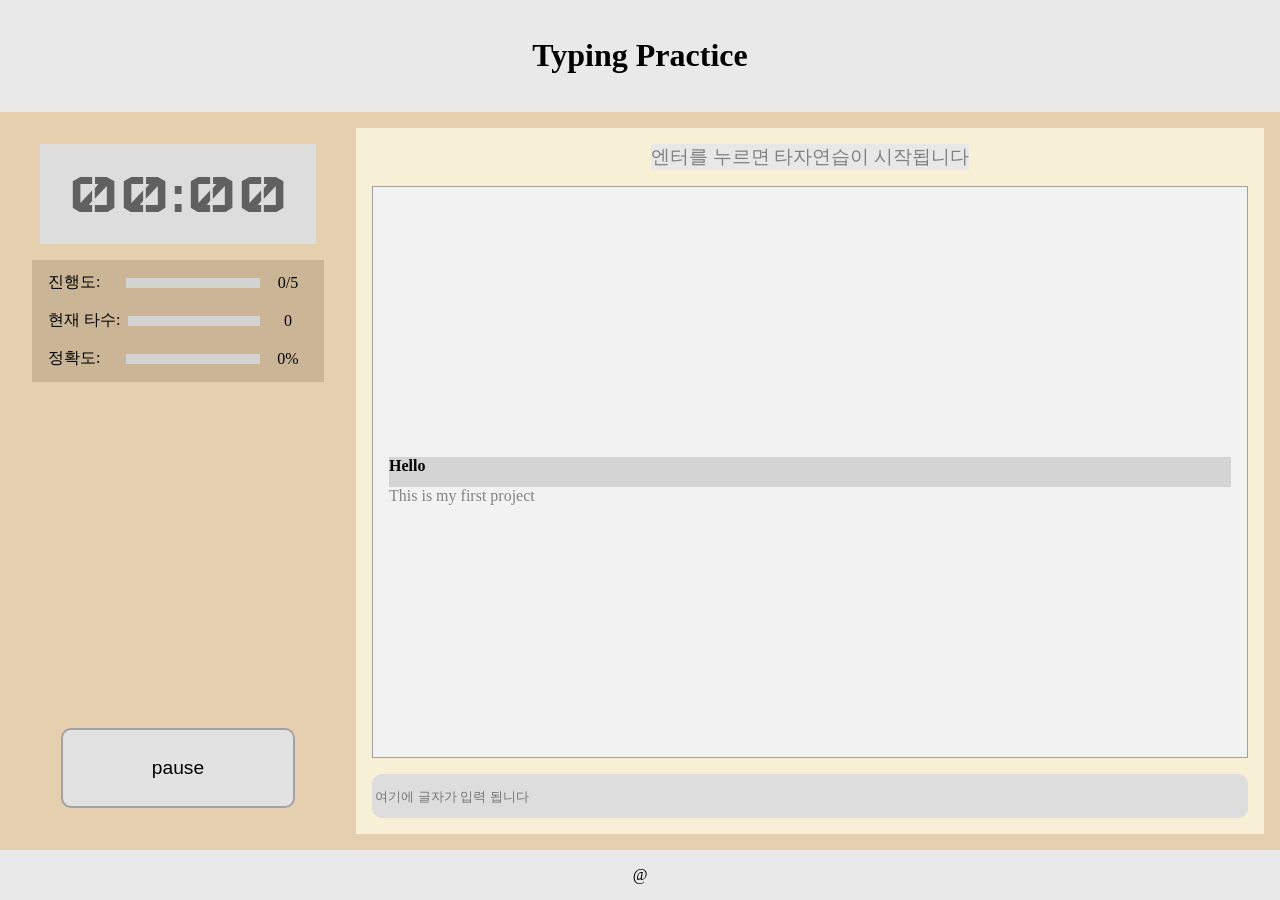
<file: index.html>
<!DOCTYPE html>
<html lang="ko">
<head>
    <meta charset="UTF-8">
    <meta name="viewport" content="width=device-width, initial-scale=1.0">
    <title>Document</title>
    <link rel="stylesheet" href="./style.css">
    <link rel="preconnect" href="https://fonts.googleapis.com">
    <link rel="preconnect" href="https://fonts.gstatic.com" crossorigin>
    <link href="https://fonts.googleapis.com/css2?family=Wallpoet&display=swap" rel="stylesheet">
</head>
<body>
    <header>
        <h1>Typing Practice</h1>
    </header>

    <div id="messageBox">
        <p id="notice"><< NOTICE >></p>
        <p id="messageContent">Hi</p>
        <div id="user_log">
            <p>경과시간:</p>
            <p>타자수:</p>
            <p>정확도:</p>
        </div>
        <div id="buttonsBox">
            <input type="button" value="계속하기" id="continueButton" class="threeButtons">
            <input type="button" value="그만하기" id="quitButton" class="threeButtons">
            <input type="button" value="처음부터" id="restartButton" class="threeButtons">
        </div>
    </div>

    <main>
        <aside class="side-panel">
            <div id="timer">00:00</div>
            <div id="specBox">
                <div class="spec" id="progress">
                    <p style="min-width:70px; background-color: rgb(202, 182, 151);">진행도:</p>
                    <div class="barContainer">
                        <div class="bar" id="proBar"></div>
                    </div>
                    <p id="pro"></p>
                </div>
                <div class="spec" id="volume">
                    <p style="min-width:70px; background-color: rgb(202, 182, 151);">현재 타수:</p>
                    <div class="barContainer">
                        <div class="bar" id="volBar"></div>
                    </div>
                    <p id="vol"></p>
                </div>
                <div class="spec" id="correct">
                    <p style="min-width:70px;background-color: rgb(202, 182, 151);">정확도:</p>
                    <div class="barContainer">
                        <div class="bar" id="corBar"></div>
                    </div>
                    <p id="cor"></p>
                </div>
            </div>
            <input type="button" value="pause" id="pauseButton">
        </aside>

        <section class="typing-area">
            <p id="info" style="font-size: larger;">엔터를 누르면 타자연습이 시작됩니다</p>
            <section class="sentence-area">
                <div class="sentenceBox">
                    <div class="sentence" id="prev"></div>
                    <div class="sentence" id="cur"></div>
                    <div class="sentence" id="next">'</div>
                </div>
            </section>
            <input type="text" id="inputBox" placeholder="여기에 글자가 입력 됩니다" autocomplete="off"> <!--자동완성 방지-->
        </section>
    </main>

    <footer>@</footer>

    <script src="./script.js"></script>
</body>
</html>
</file>
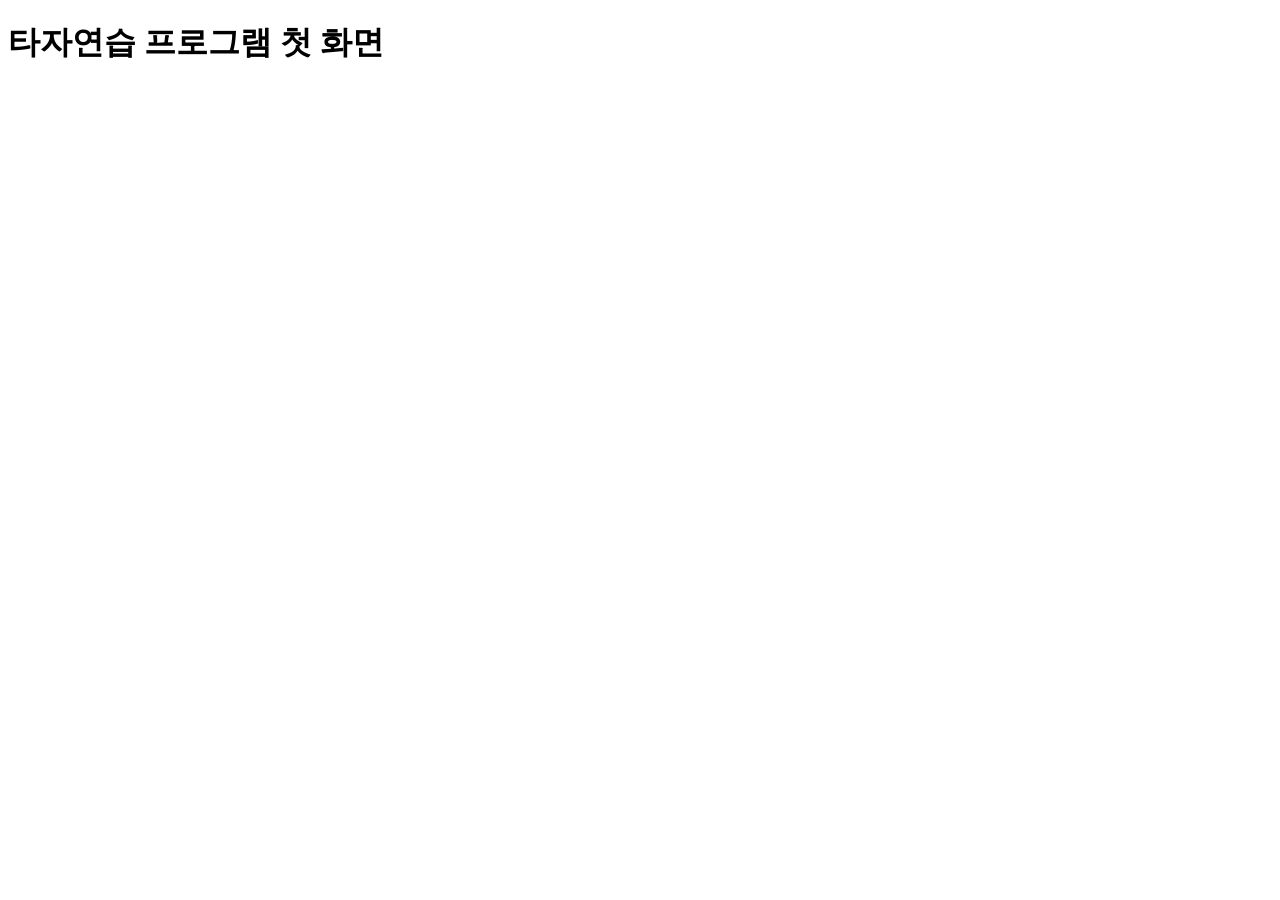
<file: first_screen/index.html>
<!DOCTYPE html>
<html lang="en">
<head>
    <meta charset="UTF-8">
    <meta name="viewport" content="width=device-width, initial-scale=1.0">
    <title>Typing Practice</title>
</head>
<body>
    <h1>타자연습 프로그램 첫 화면</h1>
</body>
</html>
</file>
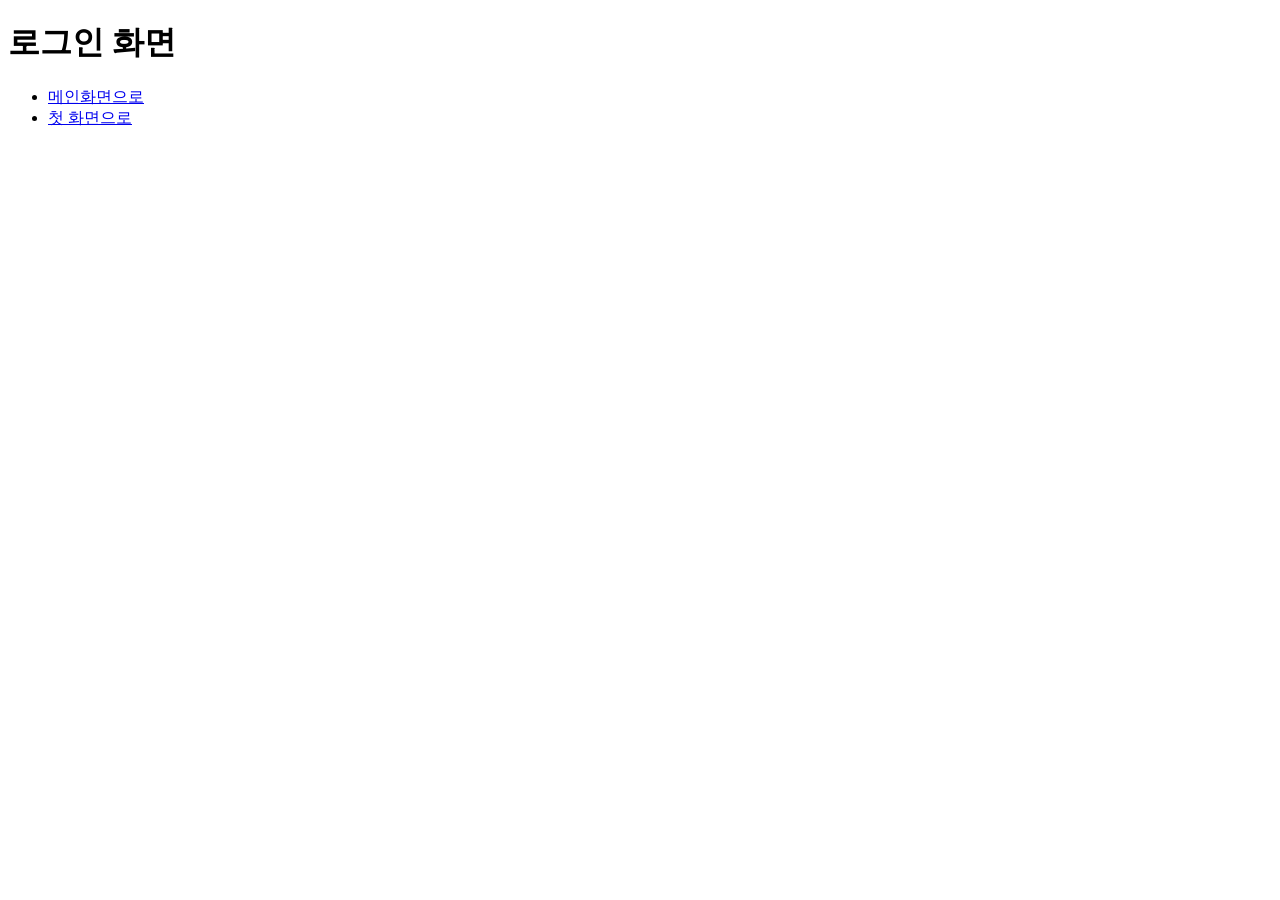
<file: login/login_screen.html>
<!DOCTYPE html>
<html lang="ko">
<head>
    <meta charset="UTF-8">
    <meta name="viewport" content="width=device-width, initial-scale=1.0">
    <title>로그인 페이지</title>
</head>
<body>
    <h1>로그인 화면</h1>

    <div>
        <ul>
            <li>
                <a href="../with_login/main_screen_L.html">
                <span>메인화면으로</span>
                </a>   
            </li>

            <li>
                <a href="../index.html">
                <span>첫 화면으로</span>
                </a>   
            </li>
        </ul>
    </div>
</body>
</html>
</file>
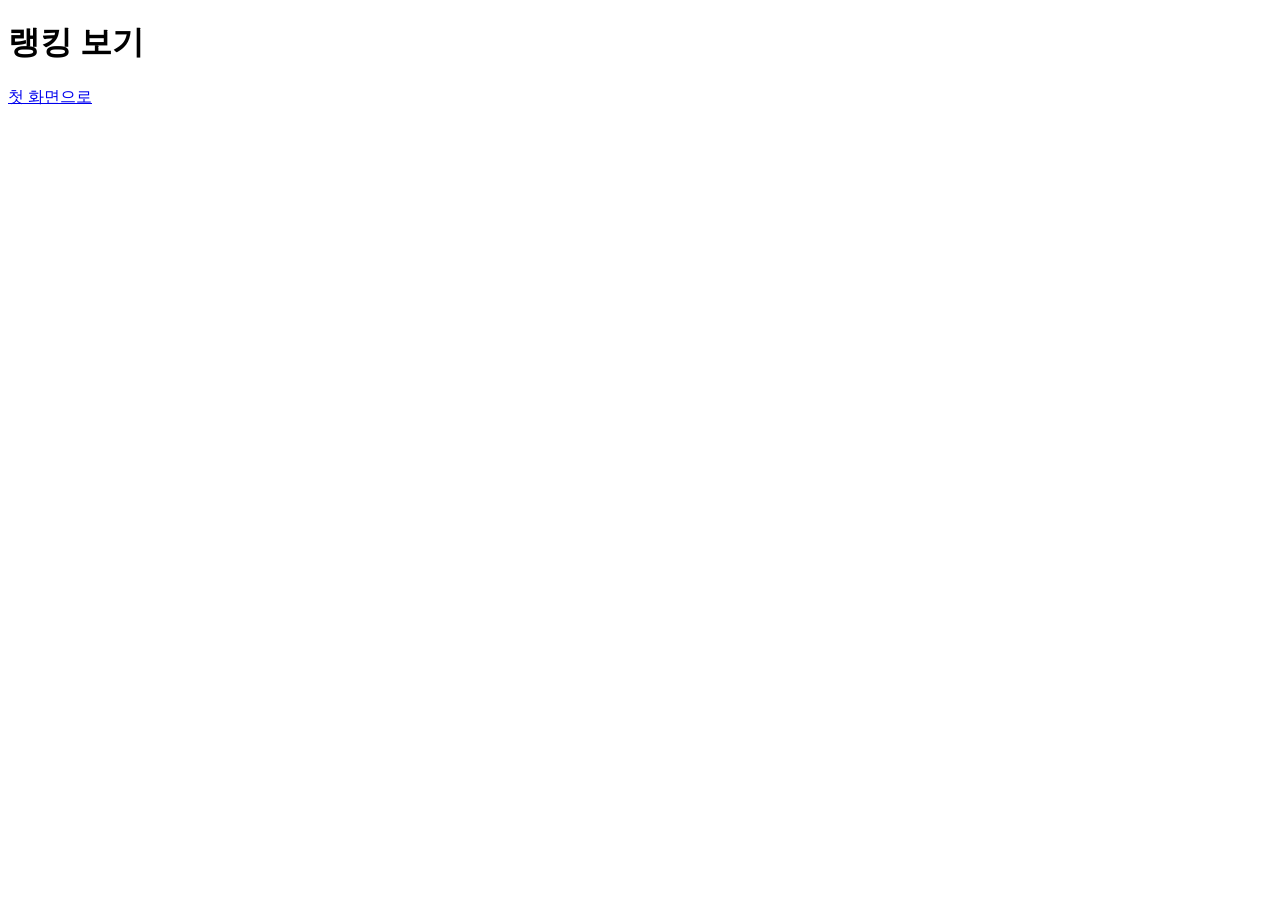
<file: ranking/ranking_screen.html>
<!DOCTYPE html>
<html lang="ko">
<head>
    <meta charset="UTF-8">
    <meta name="viewport" content="width=device-width, initial-scale=1.0">
    <title>랭킹 화면</title>
</head>
<body>
    <h1>랭킹 보기</h1>
    <div>
        <a href="../index.html">
            <span>첫 화면으로</span>
        </a>
    </div>
</body>
</html>
</file>
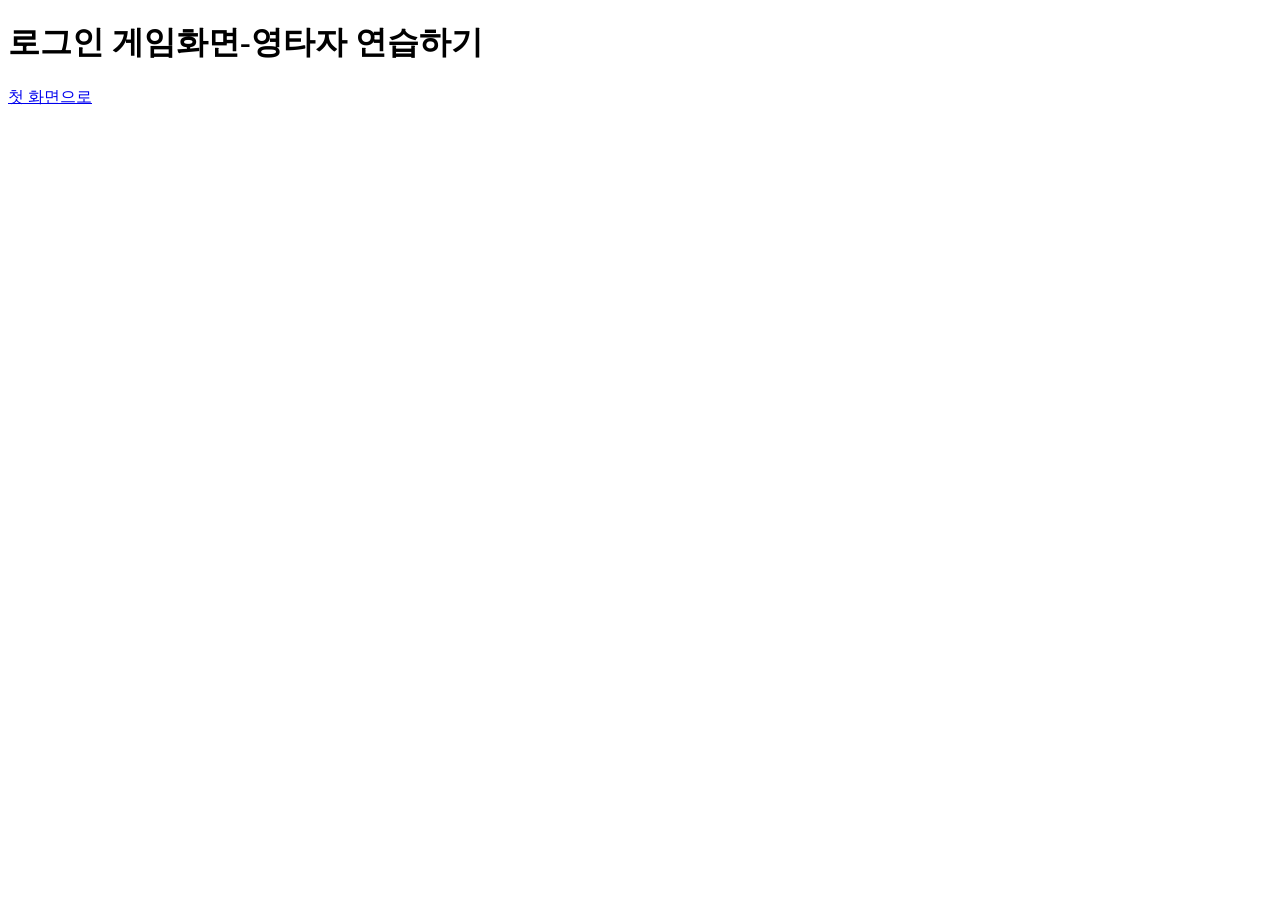
<file: with_login/gaming_screen_english_L.html>
<!DOCTYPE html>
<html lang="ko">
<head>
    <meta charset="UTF-8">
    <meta name="viewport" content="width=device-width, initial-scale=1.0">
    <title>로그인 게임화면-영타자 연습하기</title>
</head>
<body>
    <h1>로그인 게임화면-영타자 연습하기</h1>

     <div>
        <a href="../index.html">
            <span>첫 화면으로</span>
        </a>
    </div>
</body>
</html>
</file>
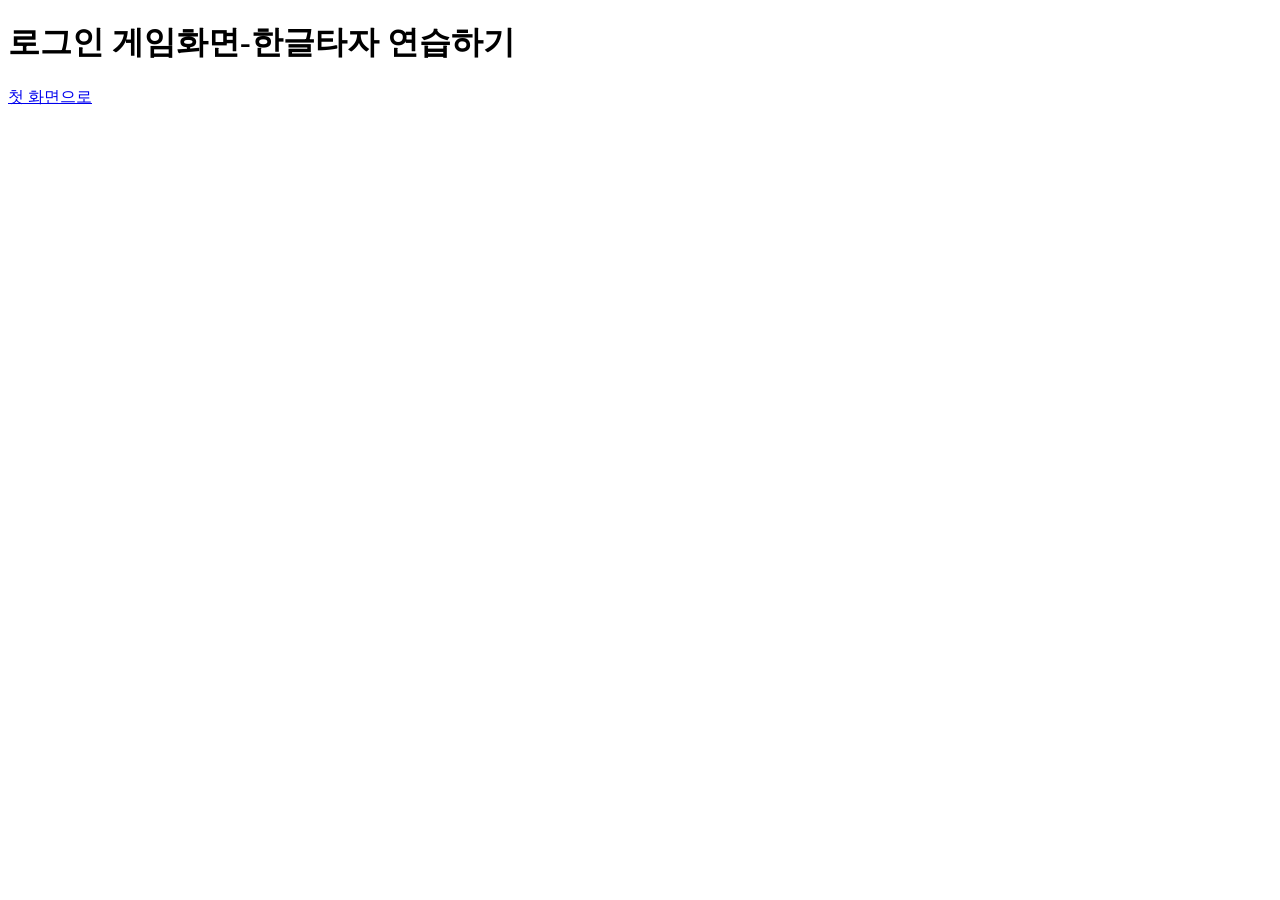
<file: with_login/gaming_screen_korean_L.html>
<!DOCTYPE html>
<html lang="ko">
<head>
    <meta charset="UTF-8">
    <meta name="viewport" content="width=device-width, initial-scale=1.0">
    <title>로그인 게임화면-한글타자 연습하기</title>
</head>
<body>
    <h1>로그인 게임화면-한글타자 연습하기</h1>
    
    <div>
        <a href="../index.html">
            <span>첫 화면으로</span>
        </a>
    </div>
</body>
</html>
</file>
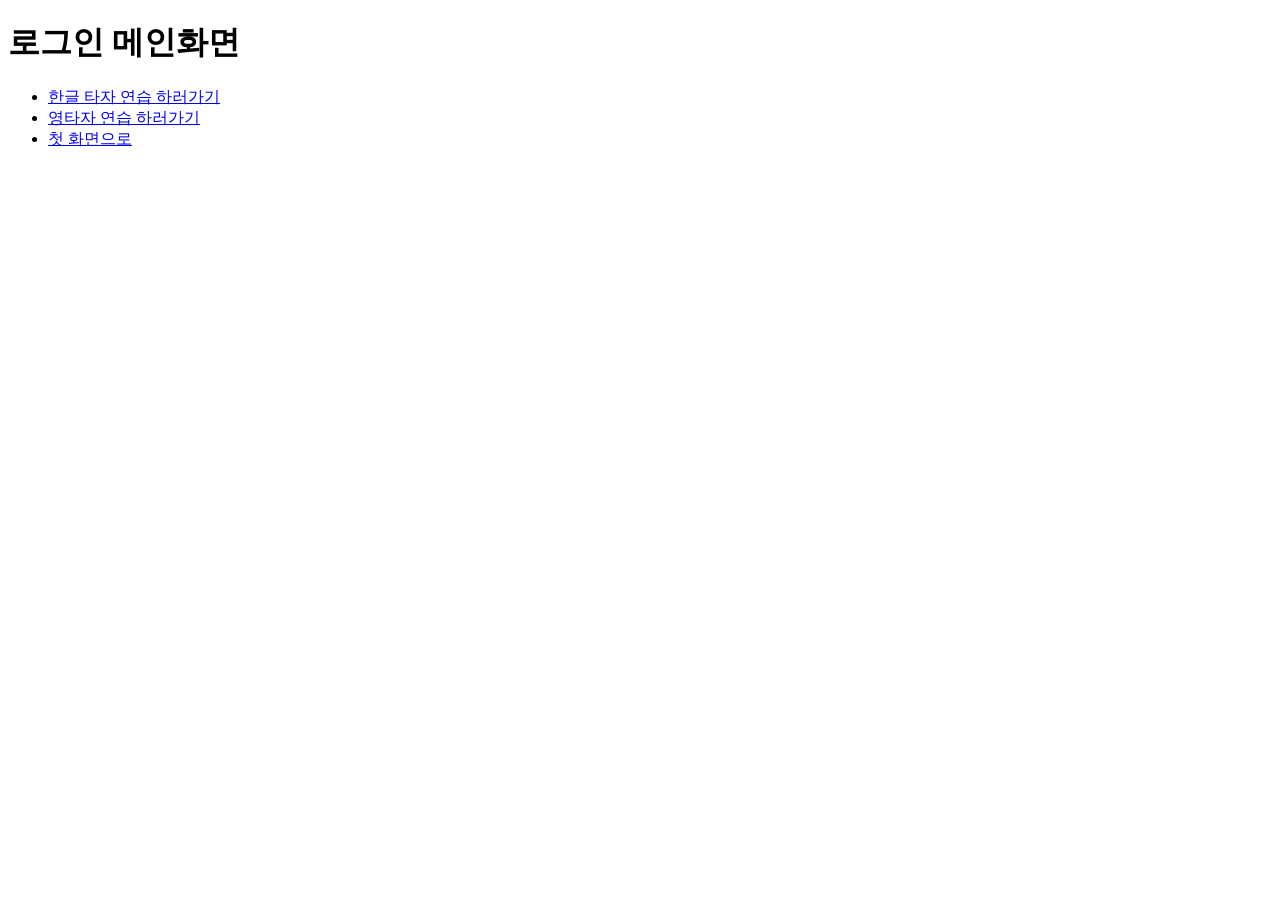
<file: with_login/main_screen_L.html>
<!DOCTYPE html>
<html lang="ko">
<head>
    <meta charset="UTF-8">
    <meta name="viewport" content="width=device-width, initial-scale=1.0">
    <title>로그인 메인화면</title>
</head>
<body>
    <h1>로그인 메인화면</h1>

    <div>
        <ul>
            <li>
                <a href="./gaming_screen_korean_L.html">
                    <span>한글 타자 연습 하러가기</span>
                </a>
            </li>

            <li>
                <a href="./gaming_screen_english_L.html">
                    <span>영타자 연습 하러가기</span>
                </a>
            </li>

            <li>
                <a href="../index.html">
                    <span>첫 화면으로</span>
                </a>
            </li>
        </ul>
    </div>
</body>
</html>
</file>
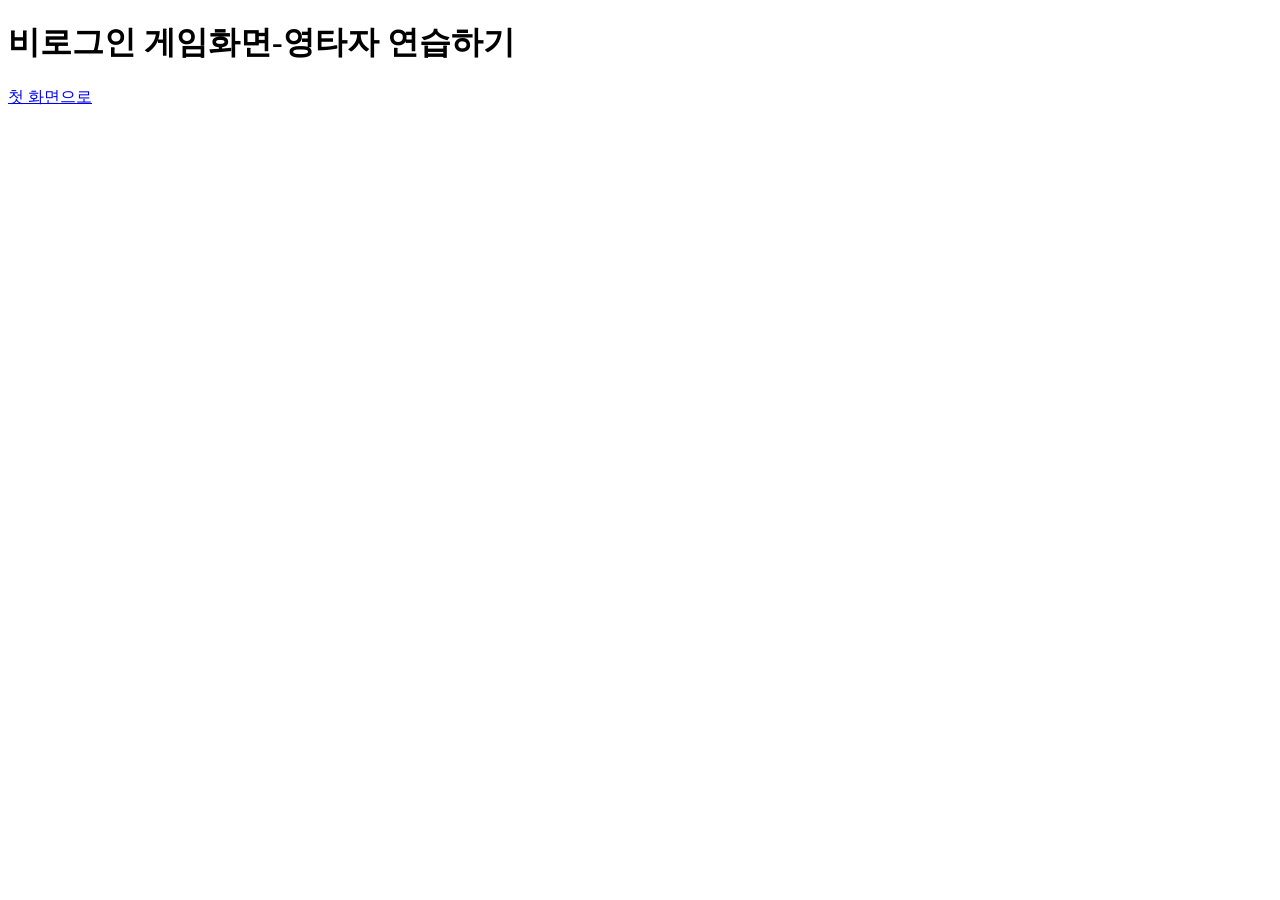
<file: without_login/gaming_screen_english_N.html>
<!DOCTYPE html>
<html lang="ko">
<head>
    <meta charset="UTF-8">
    <meta name="viewport" content="width=device-width, initial-scale=1.0">
    <title>비로그인 게임화면-영타자 연습하기</title>
</head>
<body>
    <h1>비로그인 게임화면-영타자 연습하기</h1>
    <div>
        <a href="../index.html">
            <span>첫 화면으로</span>
        </a>
    </div>
</body>
</html>
</file>
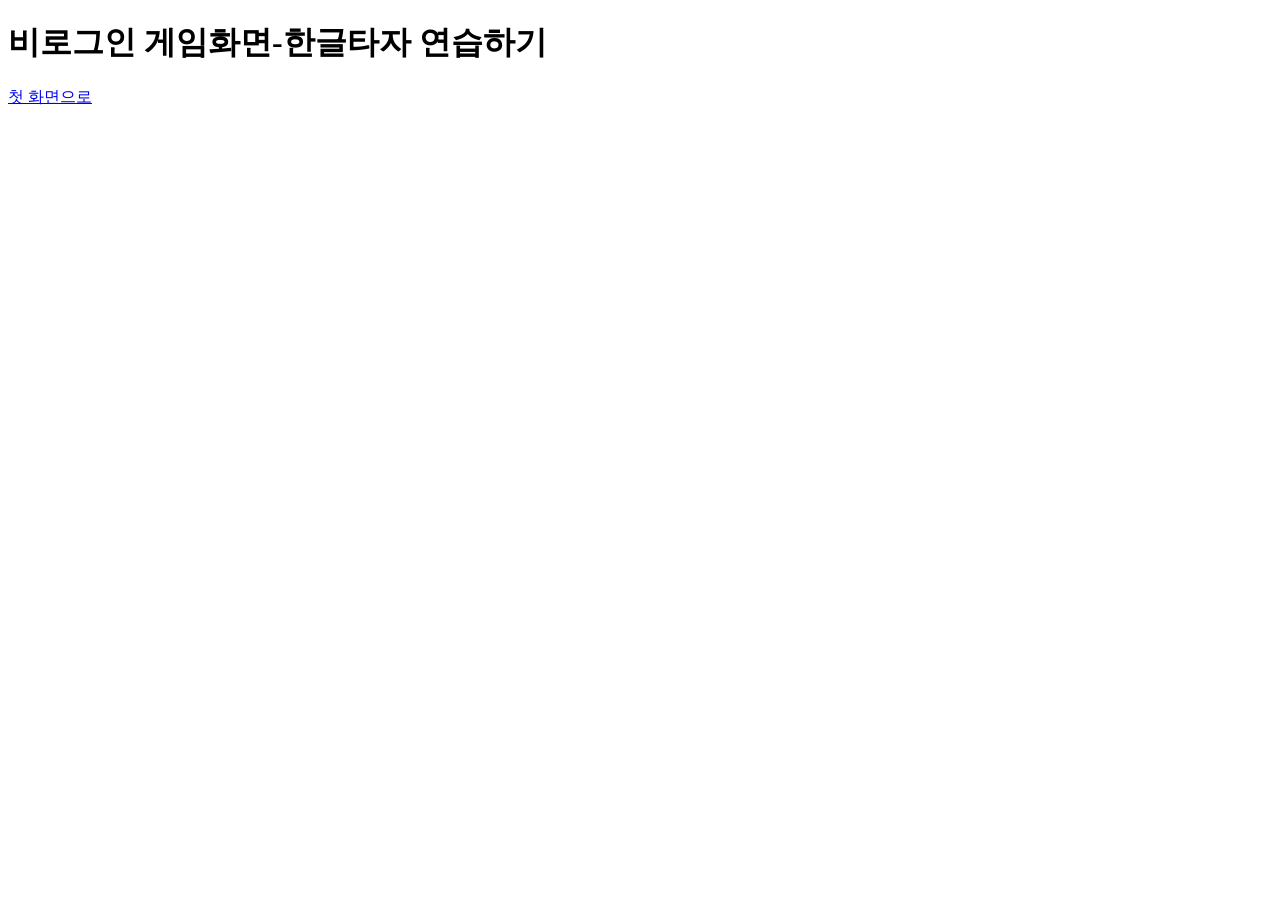
<file: without_login/gaming_screen_korean_N.html>
<!DOCTYPE html>
<html lang="ko">
<head>
    <meta charset="UTF-8">
    <meta name="viewport" content="width=device-width, initial-scale=1.0">
    <title>비로그인 게임화면-한글타자 연습하기</title>
</head>
<body>
    <h1>비로그인 게임화면-한글타자 연습하기</h1>
    <div>
        <a href="../index.html">
            <span>첫 화면으로</span>
        </a>
    </div>
</body>
</html>
</file>
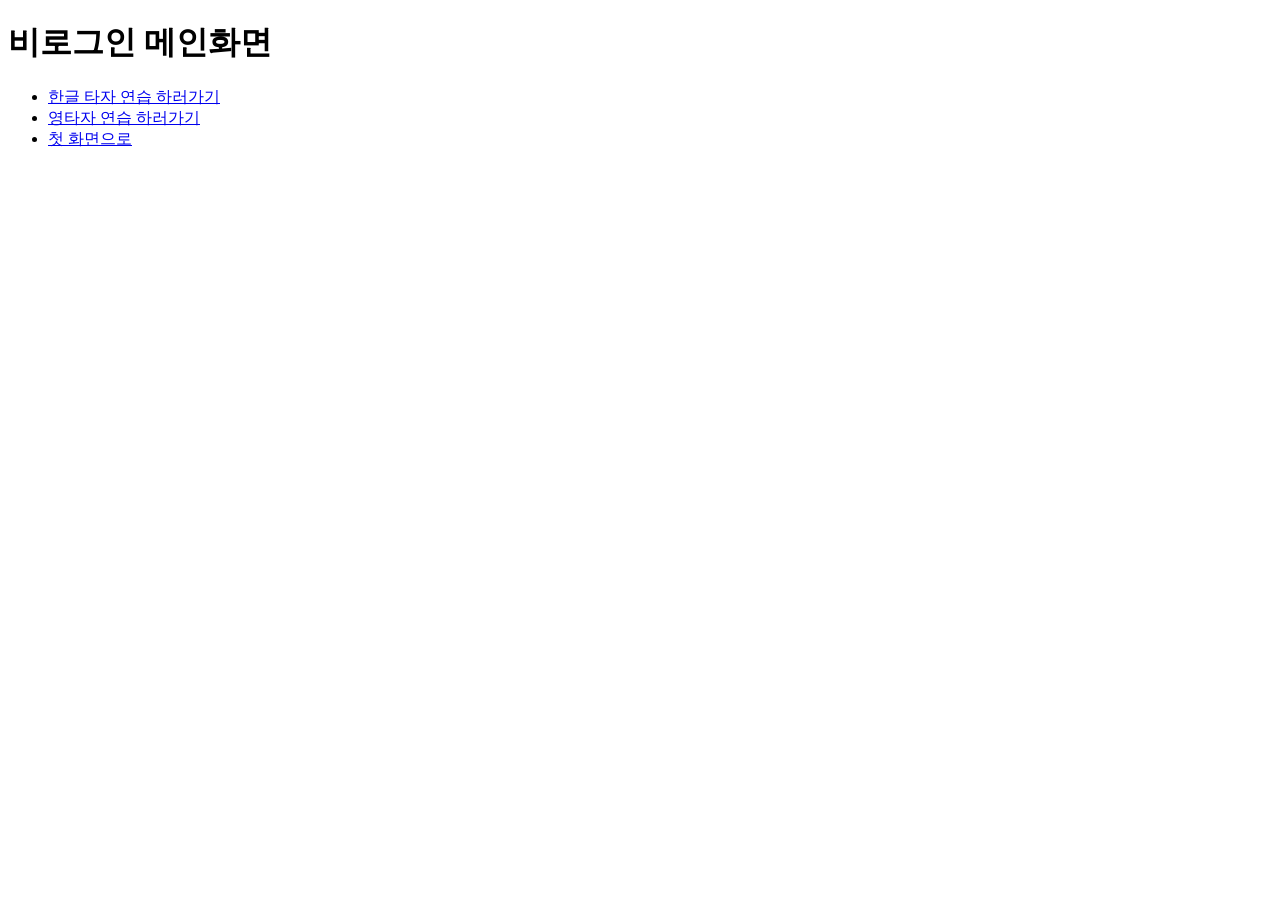
<file: without_login/main_screen_N.html>
<!DOCTYPE html>
<html lang="ko">
<head>
    <meta charset="UTF-8">
    <meta name="viewport" content="width=\, initial-scale=1.0">
    <title>비로그인 메인화면</title>
</head>
<body>
    <h1>비로그인 메인화면</h1>

    <div>
        <ul>
            <li>
                <a href="./gaming_screen_korean_N.html">
                    <span>한글 타자 연습 하러가기</span>
                </a>
            </li>

            <li>
                <a href="./gaming_screen_english_N.html">
                    <span>영타자 연습 하러가기</span>
                </a>
            </li>

            <li>
                <a href="../index.html">
                    <span>첫 화면으로</span>
                </a>
            </li>
        </ul>
    </div>
</body>
</html>
</file>
<file: style.css>
body {
    margin: 0;
    display: flex;
    flex-direction: column;
    min-height: 100vh;
}

header, footer {
    background-color: rgb(233, 233, 233);
    padding: 1rem;
    text-align: center;
}

main {
    flex: 1;
    display: flex;
    gap: 1rem;
    padding: 1rem;
    background-color: rgb(228, 207, 175);
}

.typing-area {
    flex: 3;
    display: flex;
    flex-direction: column;
    min-width: 800px;
    gap: 1rem;
    background-color: rgb(248, 240, 214);
    padding: 1rem;
}

.side-panel {
    flex: 1;
    display: flex;
    flex-direction: column;
    gap: 1rem;
    background-color: rgb(228, 207, 175);
    padding: 1rem;
}

.sentence-area{
    flex: 1;
    display: flex;
    gap: 1rem;
    background-color: rgb(242, 242, 242);
    border: 1px solid rgb(161, 161, 161);
    padding: 1rem;
}

.sentenceBox{
    flex: 1;
    display: flex;
    flex-direction: column;
    justify-content: center; /* 세로 중앙 */
    background-color: rgb(242, 242, 242);
    overflow: hidden; /* 넘치는 문장은 숨기기 */
    position: relative;
}

.sentence {
    transition: transform 0.3s ease, opacity 0.3s ease;/* 부드럽게 이동 */
}

#prev {
    height: 30px;
    color: rgb(131, 131, 131);
    background-color: rgb(242, 242, 242);
}

#cur {
    height: 30px;
    color: rgb(0, 0, 0);
    font-weight: bolder;
    background-color: #c0c0c09b;
}

#next {
    height: 30px;
    color: rgb(131, 131, 131);
    background-color: rgb(242, 242, 242);
}

#inputBox {
    height: 40px;
    background-color: rgb(221, 221, 221);
    border-radius: 10px;
    border: 1px solid rgb(221, 221, 221);
}

#info {
    text-align: center;
    background-color: rgb(232, 232, 232);
    color: gray;
    margin: 0 auto;
    font-size: smaller;
}

#timer {
    background-color:#dddddd;
    text-align: center;
    align-content: center;
    font-size: 60px;
    margin: 0 auto;
    width: calc(100% - 1rem); /* 여백 확보 */
    height: 100px;
    margin: 0 auto;
    padding: 0.5rem;
    box-sizing: border-box;
    min-width: 200px;
    font-family: "Wallpoet", sans-serif;
    color: rgb(96, 96, 96);
}

#specBox {
    background-color: rgb(202, 182, 151);
    display: flex;
    flex-direction: column;
    gap: 0.5rem;
    padding: 0.5rem;
    min-width: 200px;
}

.spec {
    display: flex;
    justify-content: space-between; /* 양 끝 정렬 */
    align-items: center;
    height: 30px;
    background-color: rgb(202, 182, 151);
    padding: 0 0.5rem;
    box-sizing: border-box;
}

.barContainer {
    flex: 1;
    margin: 0 0.5rem;
    width: 100px;
    height: 10px;
    background-color: rgb(211, 211, 211);
    position: relative;
}

.bar {
    position: absolute;
    background-color: #c35f30;
    height: 100%;
    width: 0%;
    transition: width 0.1s ease-out;
}

#pauseButton {
    width: 80%;
    height: 80px;
    background-color: rgb(226, 226, 226);
    margin: auto;
    margin-bottom: 10px;
    font-size: larger;
    border: 2px solid rgb(162, 162, 162);
    border-radius: 10px;
}

#messageBox { 
    display: flex; 
    flex-direction: column; 
    width: 60%; 
    height: 70%;
    position: fixed;
    top: 50%;
    left: 50%;
    transform: translate(-50%, -50%);
    background-color:rgb(188, 162, 133); 
    z-index: 999;
    border: 1px solid black;
    align-items: center;
    text-align: center;
    visibility: hidden;
    border-radius: 10px;
}

#messageContent{
    background-color: rgb(188, 162, 133);
    font-size: larger;
}

#notice {
    background-color: rgb(188, 162, 133);
    text-align: center; 
    font-size: larger;
}

#user_log {
    display: flex;
    flex: 1;
    flex-direction: column;
    justify-content: center; 
    align-items: left;
    width: 80%; 
    height: 40%;
    background-color: rgb(188, 162, 133); 
    display: none;
    font-size: larger;
    font-weight: bolder;
}

#buttonsBox { 
    display: flex; 
    width: 80%; 
    height: 20%; 
    margin-top: 10px; 
    background-color: rgb(188, 162, 133); 
    align-items: center; 
    justify-content: center; 
    margin-bottom: 10px;
}

.threeButtons { 
    height: 60%; 
    width: 20%; 
    background-color: #d2d2d2; 
    margin: 10px;
    border: 1px solid #808080; 
    border-radius: 10px;
    font-size: larger;
}

#pro {
    background-color: rgb(202, 182, 151);
    min-width: 40px;
    text-align: center;
}

#cor {
    background-color: rgb(202, 182, 151);
    min-width: 40px;
    text-align: center;
}

#vol {
    background-color: rgb(202, 182, 151);
    min-width: 40px;
    text-align: center;
}
</file>
